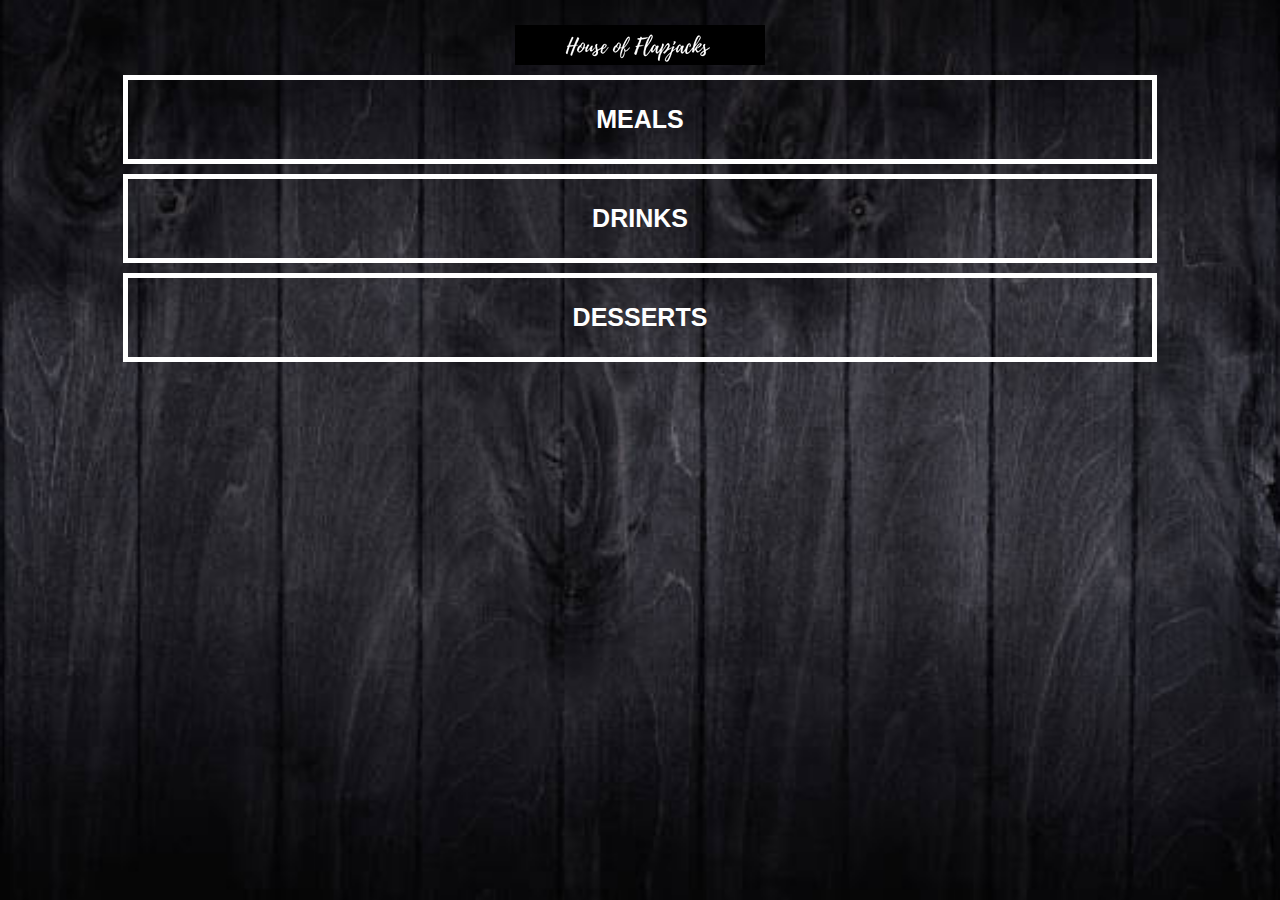
<file: index.html>
<!DOCTYPE html>

<head>
    <title>My Restaurant App</title>
    <link rel="stylesheet" href="style.css">
    
</head>
<body class="body-home">
    
    <img src="images/House of Flapjacks (2).png" id="home-logo-text"/>

    <div id="home">
        <div class="home-menu">
            <a href="meals.html" class="home-menu-item">
                <p>Meals</p>
            </a>

            <a href="drinks.html" class="home-menu-item">
                <p>Drinks</p>
            </a>

            <a href="desserts.html" class="home-menu-item">
                <p>Desserts</p>
            </a>

        </div>
    </div>
</body>
</html>
</file>
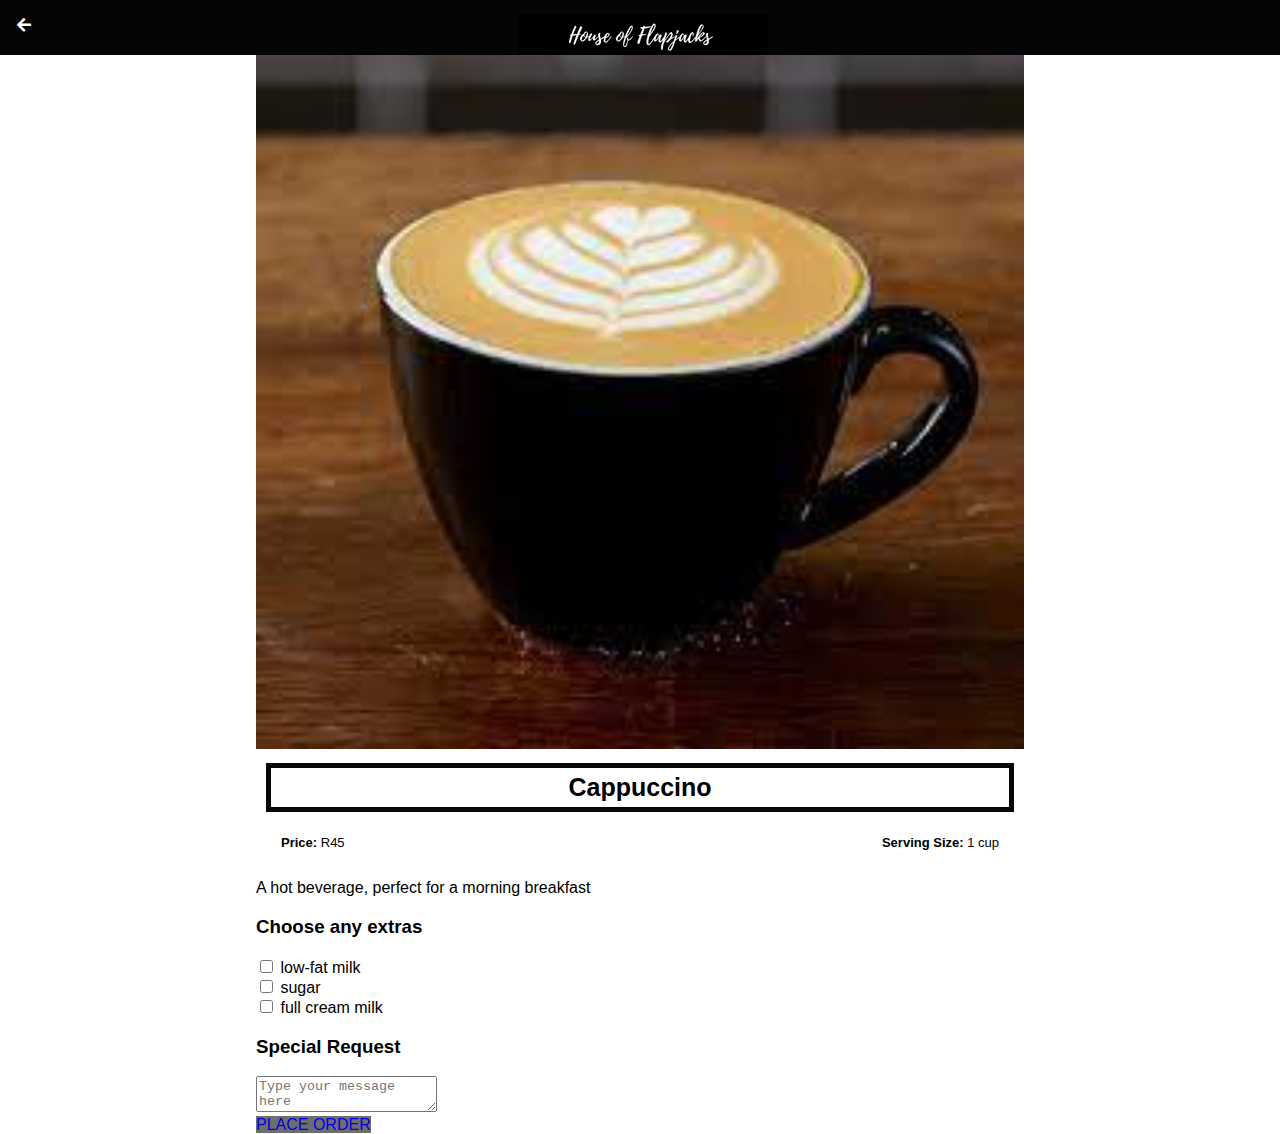
<file: cappuccino.html>
<!DOCTYPE html>
<html>
    <head>
    <title>My Restaurant App | Drinks</title>
    <link rel="stylesheet" href="style.css">
    <link rel="stylesheet" href="fontAwesome/css/all.css">
    
</head>
<body class="body-recipes">
    <div class="header">
        <a href="drinks.html">
            <i class="fas fa-arrow-left"></i>
        </a>

        <img src="images/House of Flapjacks (2).png">
    </div>


    <div id="recipe">

        <div class="recipe-details">
            <img src="images/cappiccino.jpg">

            <h1>Cappuccino</h1>

            <div class="recipe-details-info">
                <p><b>Price:</b> R45</p>
                <p style="float: right;"><b>Serving Size:</b> 1 cup</p>
            </div>

            <p>A hot beverage, perfect for a morning breakfast</p> 
        
        </div>

        <h3>Choose any extras</h3>

                <input id="check-01" type="checkbox">
                <lable for="check-01">low-fat milk</lable>
                <br>
                <input id="check-01" type="checkbox">
                <lable for="check-01">sugar</lable>
                <br>
                <input id="check-01" type="checkbox">
                <lable for="check-01">full cream milk</lable>
                <br>
             
    <h3>Special Request</h3>
    <div>
        <textarea placeholder="Type your message here"></textarea>
        <a class="button" href="order.html">
            <br>
            PLACE ORDER
        </a>
    </div>
</body>
</html>
</file>
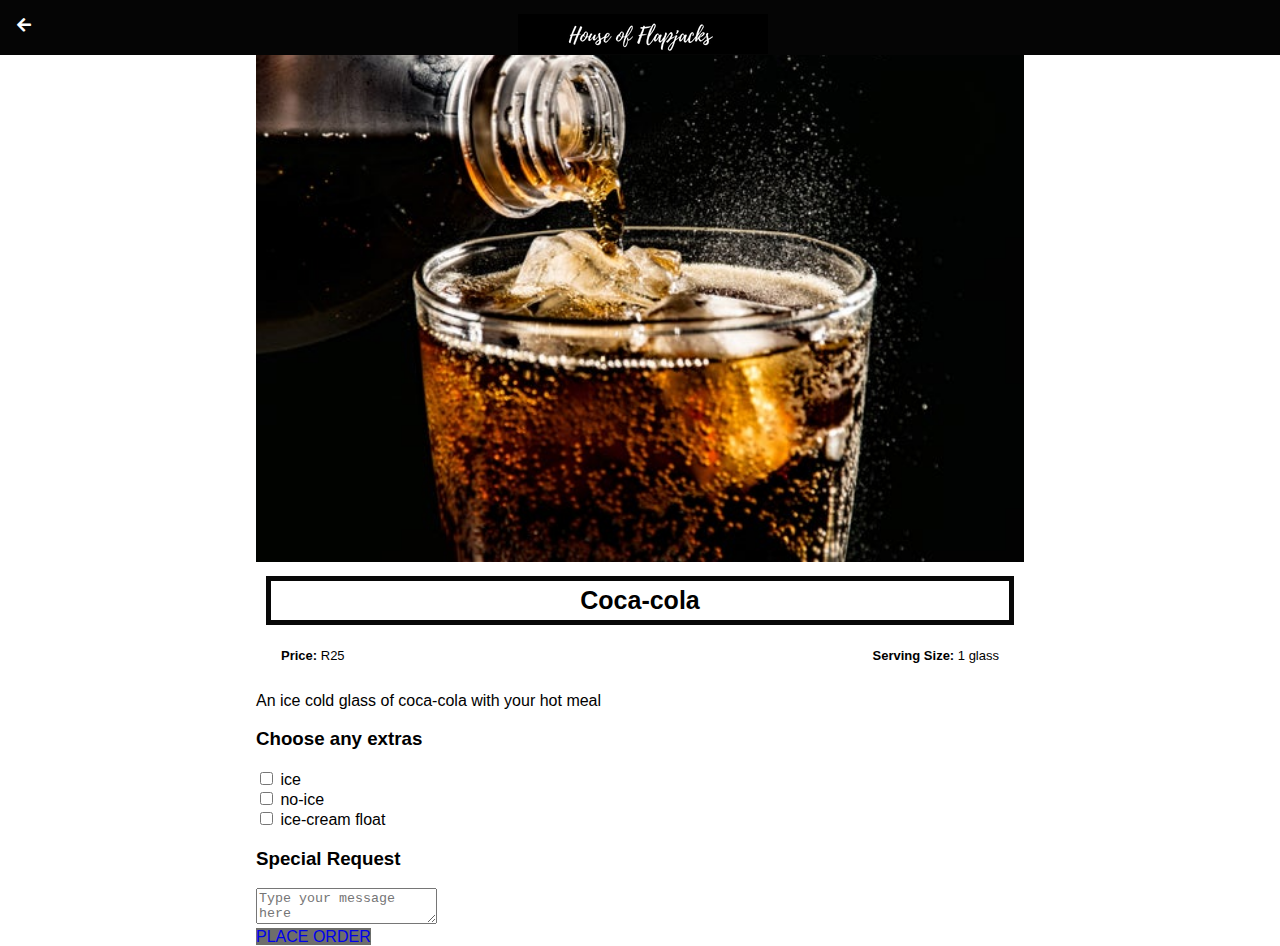
<file: coke.html>
<!DOCTYPE html>
<html>
    <head>
    <title>My Restaurant App | Drinks</title>
    <link rel="stylesheet" href="style.css">
    <link rel="stylesheet" href="fontAwesome/css/all.css">
    
</head>
<body class="body-recipes">
    <div class="header">
        <a href="drinks.html">
            <i class="fas fa-arrow-left"></i>
        </a>

        <img src="images/House of Flapjacks (2).png">
    </div>


    <div id="recipe">

        <div class="recipe-details">
            <img src="images/coke.jpg">

            <h1>Coca-cola</h1>

            <div class="recipe-details-info">
                <p><b>Price:</b> R25</p>
                <p style="float: right;"><b>Serving Size:</b> 1 glass</p>
            </div>

            <p>An ice cold glass of coca-cola with your hot meal</p> 
        
        </div>

        <h3>Choose any extras</h3>

                <input id="check-01" type="checkbox">
                <lable for="check-01">ice</lable>
                <br>
                <input id="check-01" type="checkbox">
                <lable for="check-01">no-ice</lable>
                <br>
                <input id="check-01" type="checkbox">
                <lable for="check-01">ice-cream float</lable>
                <br>
             
    <h3>Special Request</h3>

    <div>
        <textarea placeholder="Type your message here"></textarea>
        <a class="button" href="order.html">
            <br>
            PLACE ORDER
        </a>
    </div>
</body>
</html>
</file>
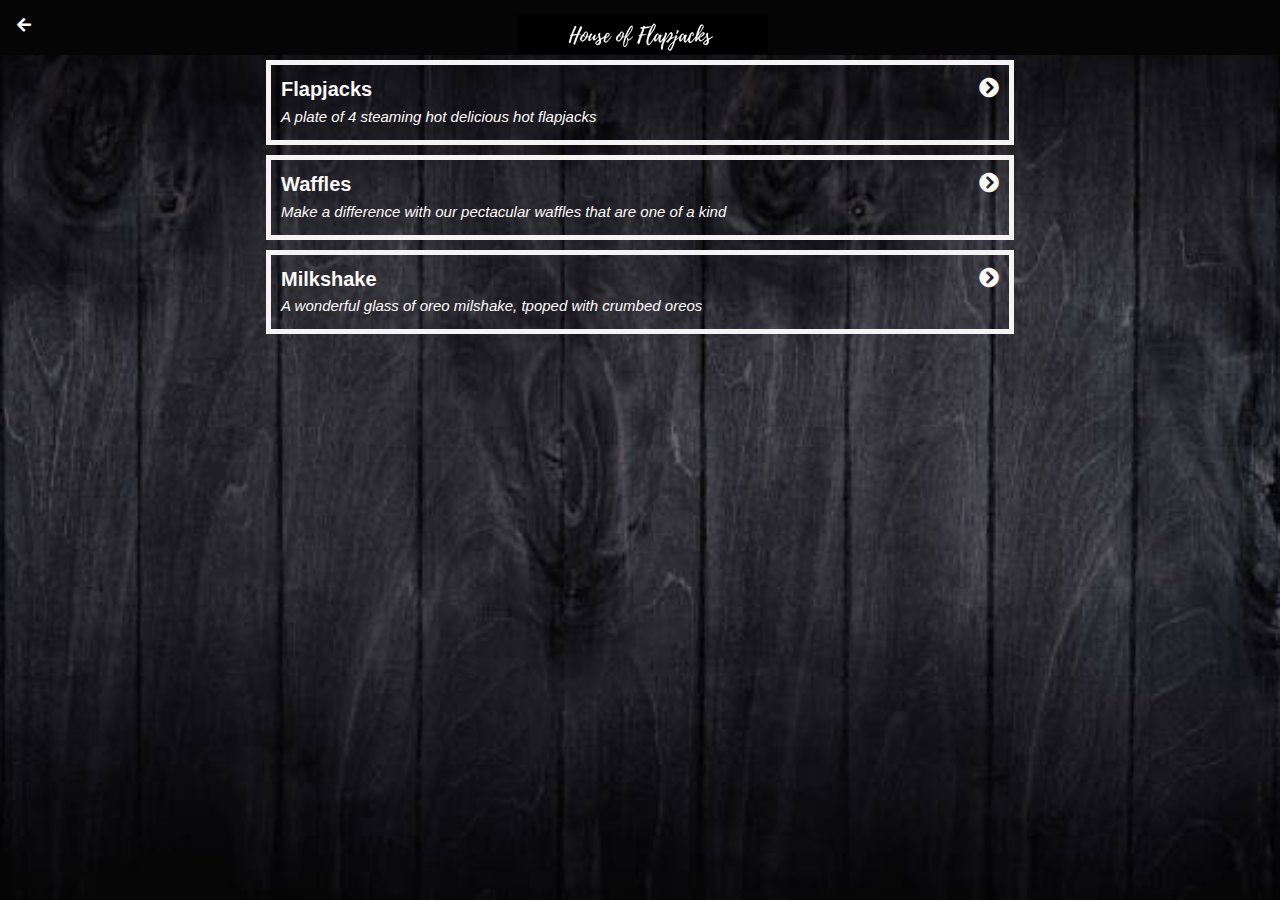
<file: desserts.html>
<!DOCTYPE html>
<html>
    <head>
    <title>My Restaurant App | Desserts</title>
    <link rel="stylesheet" href="style.css">
    <link rel="stylesheet" href="fontAwesome/css/all.css">
    
</head>
<body class="body-meals">
    <div class="header">
        <a href="index.html">
            <i class="fas fa-arrow-left"></i>
        </a>

        <img src="images/House of Flapjacks (2).png">
    </div>


    <div id="meals">
        <div class="meals-list">
            <a href="flapjacks.html">
                <div class="meals-list-item">
                    <h1>Flapjacks<i class="fas fa-chevron-circle-right"></i></h1>
                    <p>A plate of 4 steaming hot delicious hot flapjacks</p>

                </div>
            </a>

            <a href="waffles.html">
                <div class="meals-list-item">
                    <h1>Waffles<i class="fas fa-chevron-circle-right"></i></h1>
                    <p>Make a difference with our pectacular waffles that are one of a kind</p>

                </div>
            </a>

            <a href="milshake.html">
                <div class="meals-list-item">
                    <h1>Milkshake<i class="fas fa-chevron-circle-right"></i></h1>
                    <p>A wonderful glass of oreo milshake, tpoped with crumbed oreos</p>

                </div>
            </a>

        </div>
        
    </div>
</body>
</html>
</file>
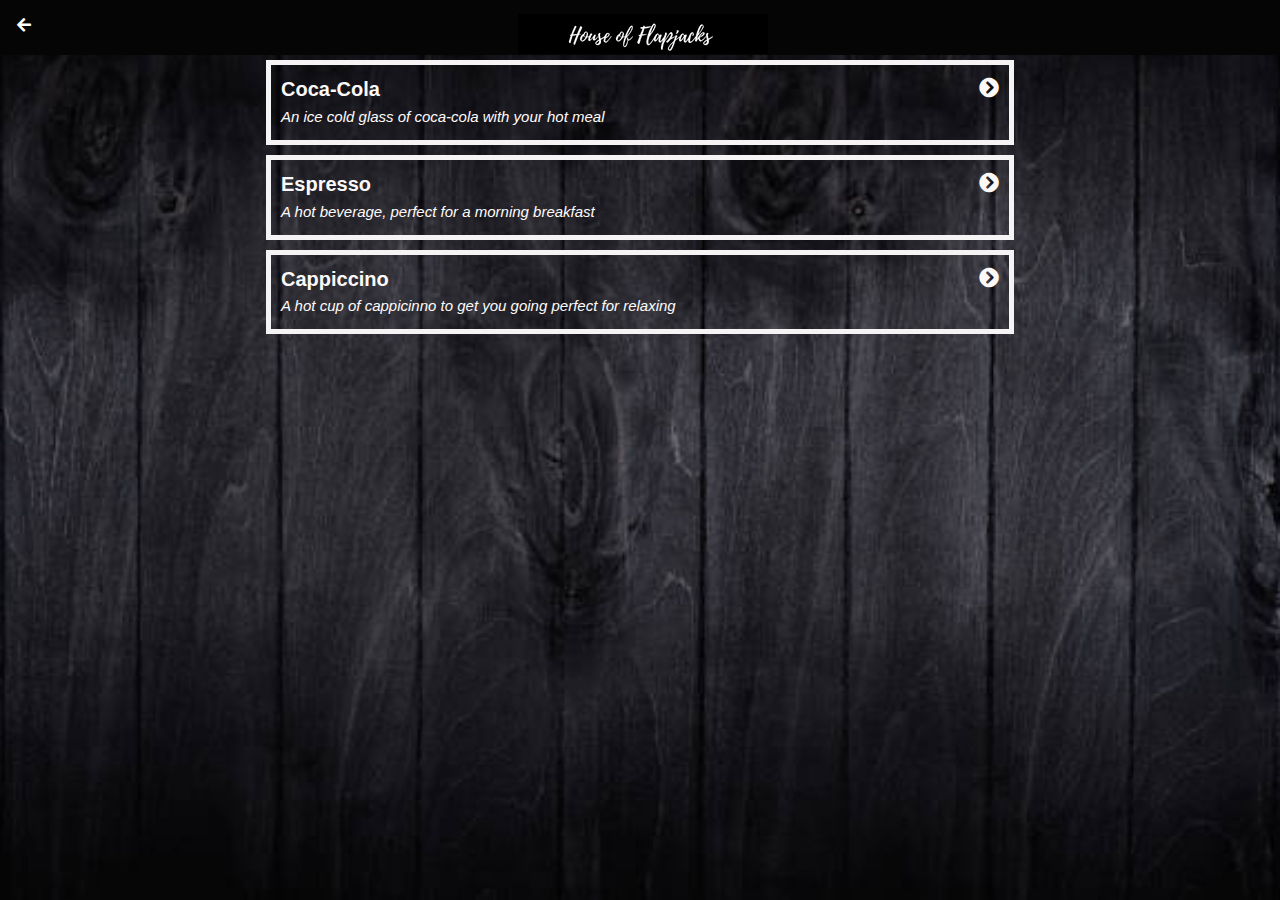
<file: drinks.html>
<!DOCTYPE html>
<html>
    <head>
    <title>My Restaurant App | Drinks</title>
    <link rel="stylesheet" href="style.css">
    <link rel="stylesheet" href="fontAwesome/css/all.css">
    
</head>
<body class="body-meals">
    <div class="header">
        <a href="index.html">
            <i class="fas fa-arrow-left"></i>
        </a>

        <img src="images/House of Flapjacks (2).png">
    </div>


    <div id="meals">
        <div class="meals-list">
            <a href="coke.html">
                <div class="meals-list-item">
                    <h1>Coca-Cola<i class="fas fa-chevron-circle-right"></i></h1>
                    <p>An ice cold glass of coca-cola with your hot meal</p>

                </div>
            </a>

            <a href="espresso.html">
                <div class="meals-list-item">
                    <h1>Espresso<i class="fas fa-chevron-circle-right"></i></h1>
                    <p>A hot beverage, perfect for a morning breakfast</p>

                </div>
            </a>

            <a href="cappuccino.html">
                <div class="meals-list-item">
                    <h1>Cappiccino<i class="fas fa-chevron-circle-right"></i></h1>
                    <p>A hot cup of cappicinno to get you going perfect for relaxing</p>

                </div>
            </a>

        </div>
        
    </div>
</body>
</html>
</file>
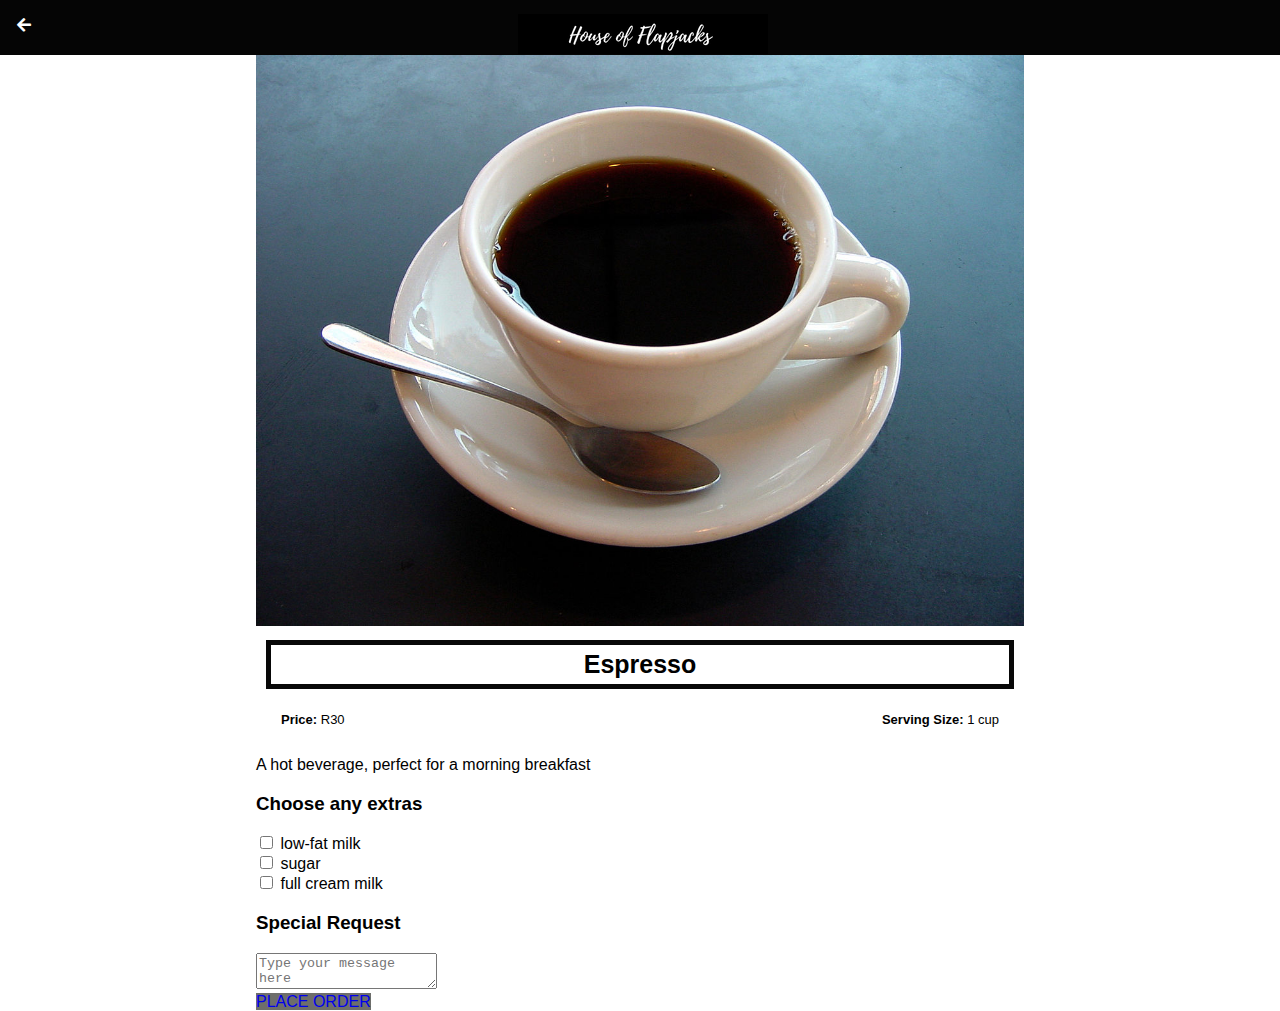
<file: espresso.html>
<!DOCTYPE html>
<html>
    <head>
    <title>My Restaurant App | Drinks</title>
    <link rel="stylesheet" href="style.css">
    <link rel="stylesheet" href="fontAwesome/css/all.css">
    
</head>
<body class="body-recipes">
    <div class="header">
        <a href="drinks.html">
            <i class="fas fa-arrow-left"></i>
        </a>

        <img src="images/House of Flapjacks (2).png">
    </div>


    <div id="recipe">

        <div class="recipe-details">
            <img src="images/A_small_cup_of_coffee.jpg">

            <h1>Espresso</h1>

            <div class="recipe-details-info">
                <p><b>Price:</b> R30</p>
                <p style="float: right;"><b>Serving Size:</b> 1 cup</p>
            </div>

            <p>A hot beverage, perfect for a morning breakfast</p> 
        
        </div>

        <h3>Choose any extras</h3>

                <input id="check-01" type="checkbox">
                <lable for="check-01">low-fat milk</lable>
                <br>
                <input id="check-01" type="checkbox">
                <lable for="check-01">sugar</lable>
                <br>
                <input id="check-01" type="checkbox">
                <lable for="check-01">full cream milk</lable>
                <br>
             
    <h3>Special Request</h3>
    <div>
        <textarea placeholder="Type your message here"></textarea>
        <a class="button" href="order.html">
            <br>
            PLACE ORDER
        </a>
    </div>
</body>
</html>
</file>
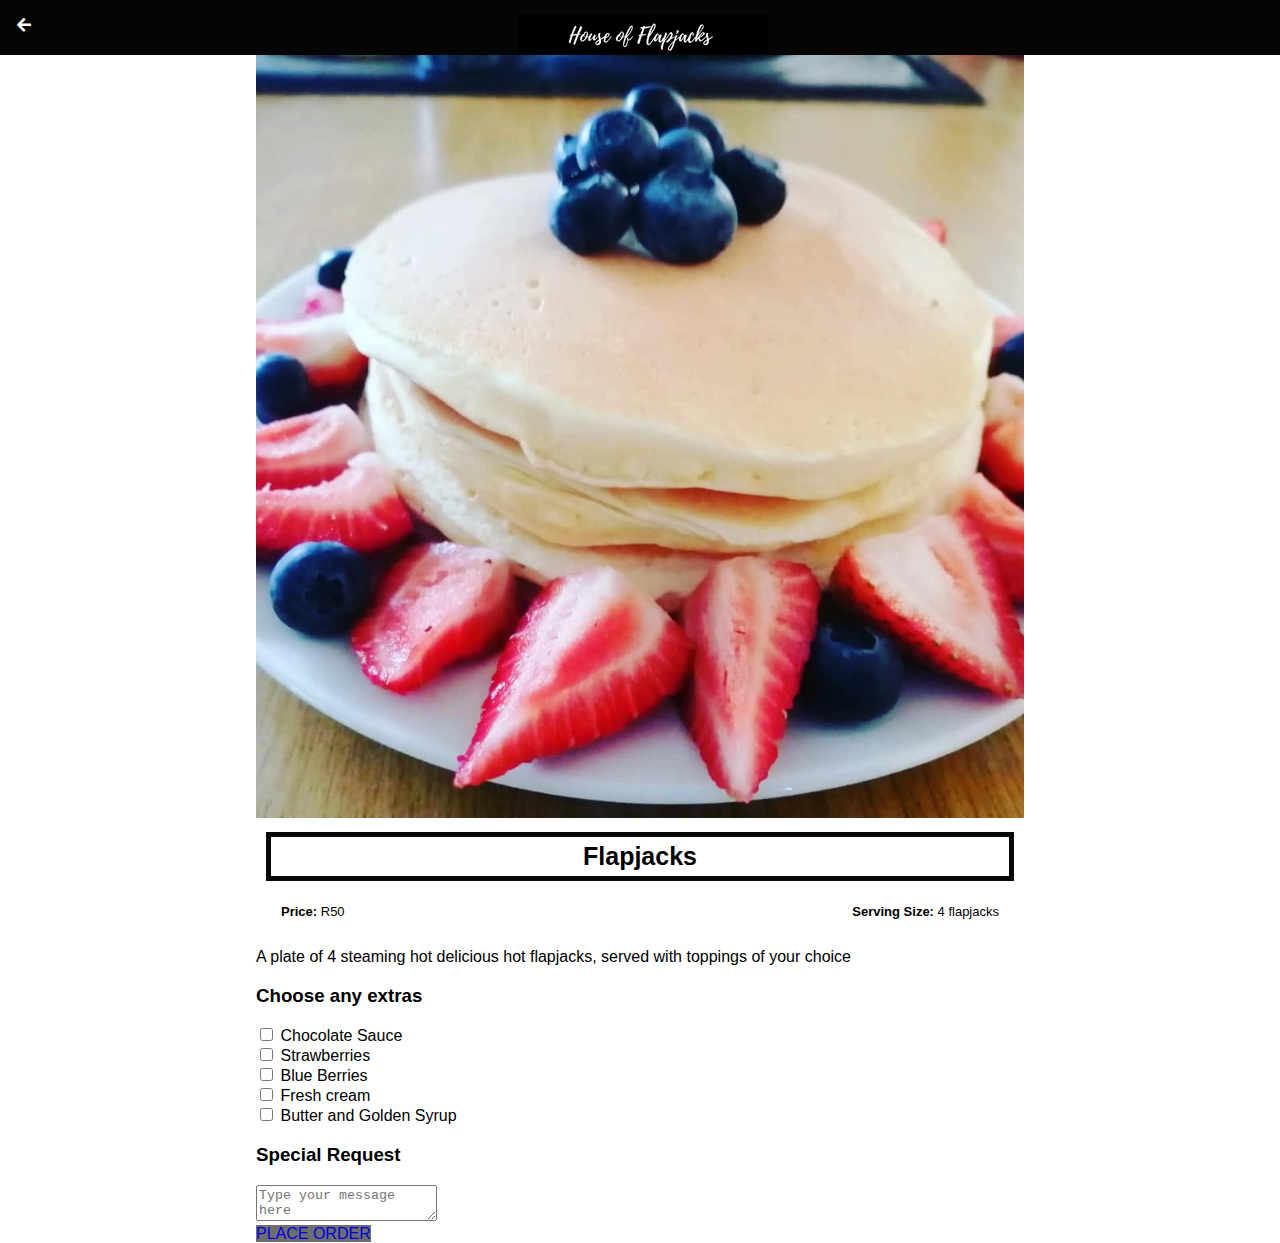
<file: flapjacks.html>
<!DOCTYPE html>
<html>
    <head>
    <title>My Restaurant App | Desserts</title>
    <link rel="stylesheet" href="style.css">
    <link rel="stylesheet" href="fontAwesome/css/all.css">
    
</head>
<body class="body-recipes">
    <div class="header">
        <a href="desserts.html">
            <i class="fas fa-arrow-left"></i>
        </a>

        <img src="images/House of Flapjacks (2).png">
    </div>


    <div id="recipe">

        <div class="recipe-details">
            <img src="images/IMG_20191015_103853_453.jpg">

            <h1>Flapjacks</h1>

            <div class="recipe-details-info">
                <p><b>Price:</b> R50</p>
                <p style="float: right;"><b>Serving Size:</b> 4 flapjacks</p>
            </div>

            <p>A plate of 4 steaming hot delicious hot flapjacks, served with toppings of your choice</p> 
        
        </div>

        <h3>Choose any extras</h3>

                <input id="check-01" type="checkbox">
                <lable for="check-01">Chocolate Sauce</lable>
                <br>
                <input id="check-01" type="checkbox">
                <lable for="check-01">Strawberries</lable>
                <br>
                <input id="check-01" type="checkbox">
                <lable for="check-01">Blue Berries</lable>
                <br>
                <input id="check-01" type="checkbox">
                <lable for="check-01">Fresh cream</lable>
                <br>
                <input id="check-01" type="checkbox">
                <lable for="check-01">Butter and Golden Syrup</lable>
                <br>
             
    <h3>Special Request</h3>
    <div>
        <textarea placeholder="Type your message here"></textarea>
        <a class="button" href="order.html">
            <br>
            PLACE ORDER
        </a>
    </div>
</body>
</html>
</file>
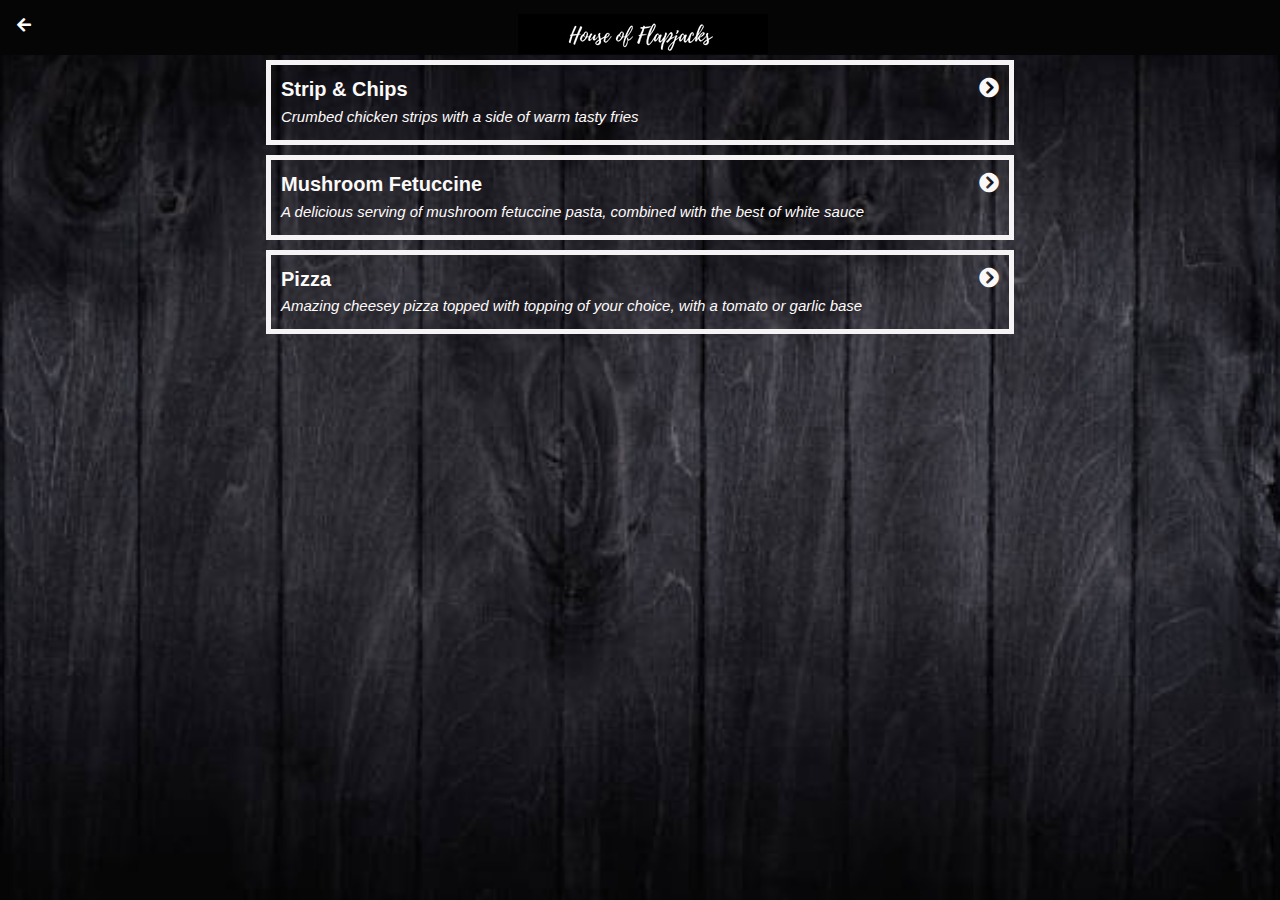
<file: meals.html>
<!DOCTYPE html>
<html>
    <head>
    <title>My Restaurant App | Meals</title>
    <link rel="stylesheet" href="style.css">
    <link rel="stylesheet" href="fontAwesome/css/all.css">
    
</head>
<body class="body-meals">
    <div class="header">
        <a href="index.html">
            <i class="fas fa-arrow-left"></i>
        </a>

        <img src="images/House of Flapjacks (2).png">
    </div>


    <div id="meals">
        <div class="meals-list">
            <a href="stripsand chips.html">
                <div class="meals-list-item">
                    <h1>Strip & Chips<i class="fas fa-chevron-circle-right"></i></h1>
                    <p>Crumbed chicken strips with a side of warm tasty fries</p>

                </div>
            </a>

            <a href="mushroomfetuccine.html">
                <div class="meals-list-item">
                    <h1>Mushroom Fetuccine<i class="fas fa-chevron-circle-right"></i></h1>
                    <p>A delicious serving of mushroom fetuccine pasta, combined with the best of white sauce</p>

                </div>
            </a>

            <a href="pizza.html">
                <div class="meals-list-item">
                    <h1>Pizza<i class="fas fa-chevron-circle-right"></i></h1>
                    <p>Amazing cheesey pizza topped with topping of your choice, with a tomato or garlic base</p>

                </div>
            </a>

        </div>
        
    </div>
</body>
</html>
</file>
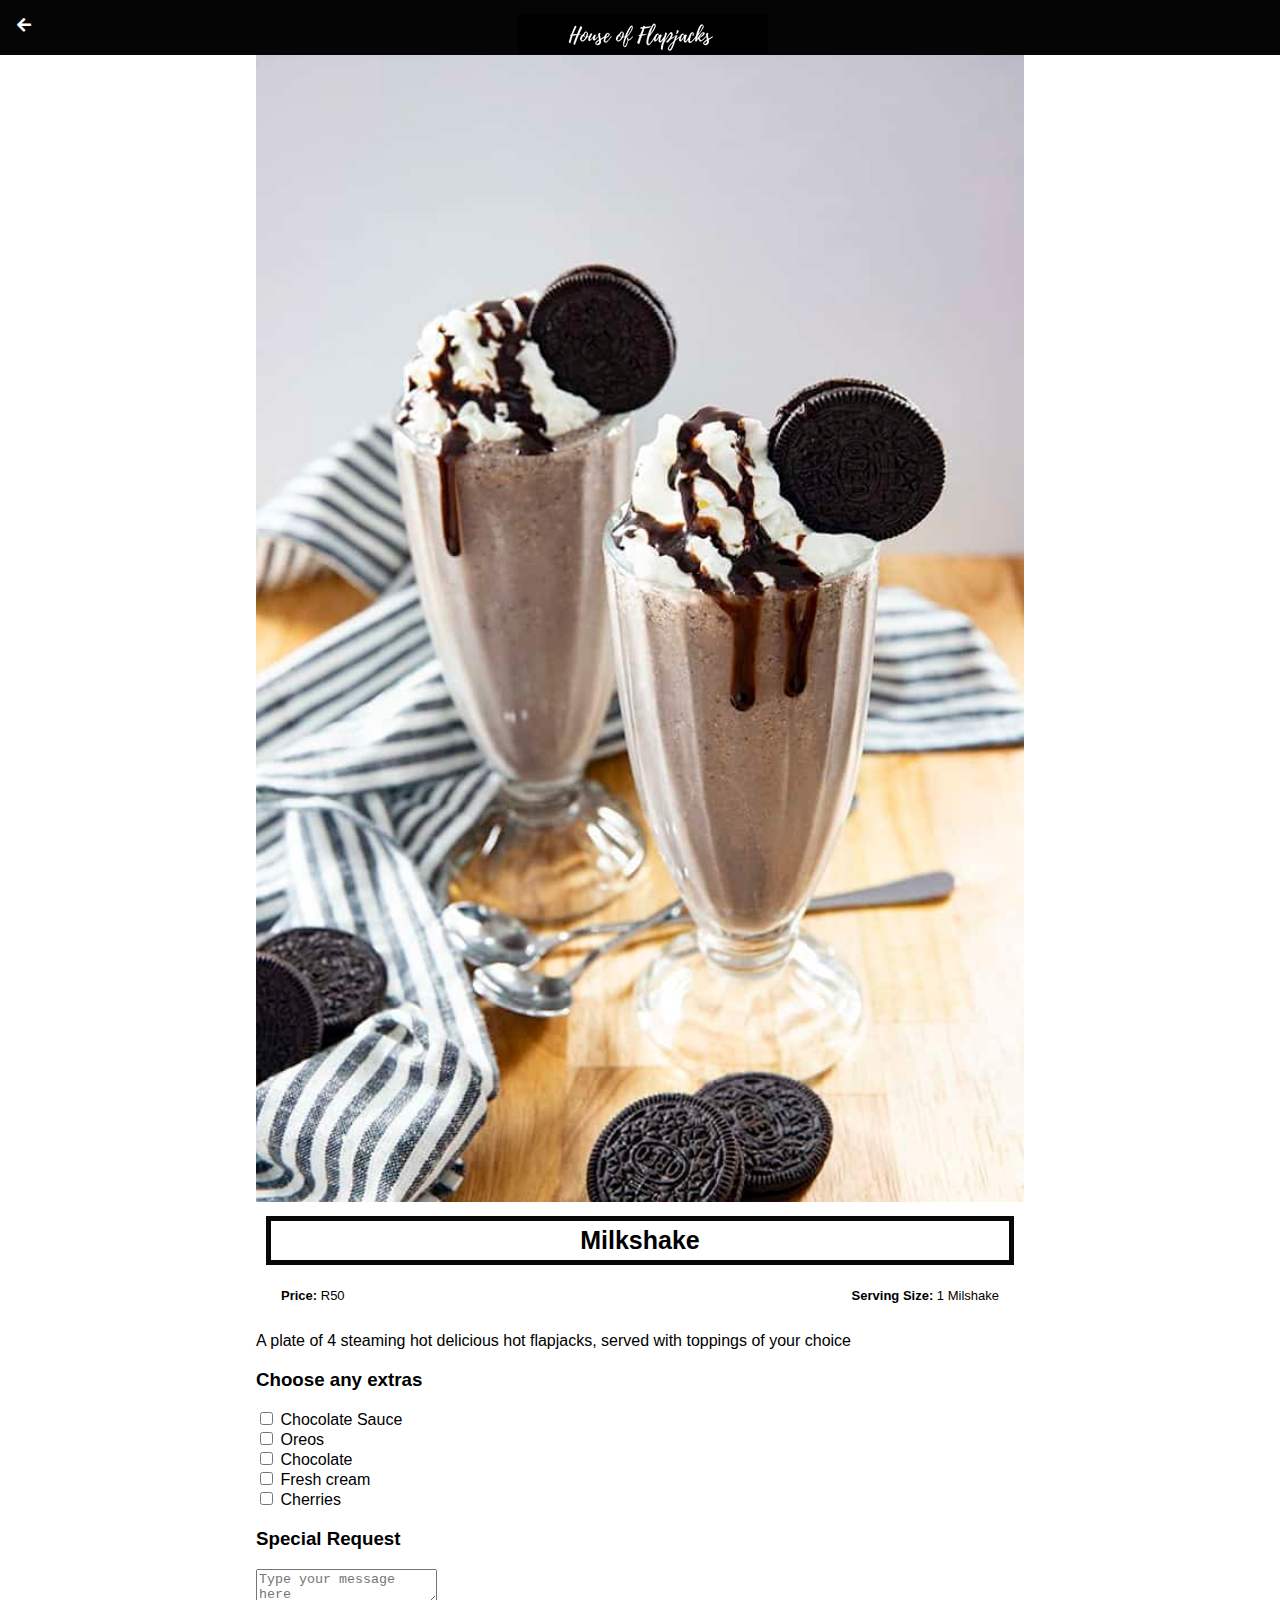
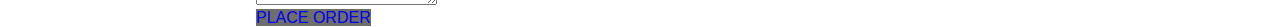
<file: milshake.html>
<!DOCTYPE html>
<html>
    <head>
    <title>My Restaurant App | Desserts</title>
    <link rel="stylesheet" href="style.css">
    <link rel="stylesheet" href="fontAwesome/css/all.css">
    
</head>
<body class="body-recipes">
    <div class="header">
        <a href="desserts.html">
            <i class="fas fa-arrow-left"></i>
        </a>

        <img src="images/House of Flapjacks (2).png">
    </div>


    <div id="recipe">

        <div class="recipe-details">
            <img src="images/oreo-milkshakes1.jpg">

            <h1>Milkshake</h1>

            <div class="recipe-details-info">
                <p><b>Price:</b> R50</p>
                <p style="float: right;"><b>Serving Size:</b> 1 Milshake</p>
            </div>

            <p>A plate of 4 steaming hot delicious hot flapjacks, served with toppings of your choice</p> 
        
        </div>

        <h3>Choose any extras</h3>

                <input id="check-01" type="checkbox">
                <lable for="check-01">Chocolate Sauce</lable>
                <br>
                <input id="check-01" type="checkbox">
                <lable for="check-01">Oreos</lable>
                <br>
                <input id="check-01" type="checkbox">
                <lable for="check-01">Chocolate</lable>
                <br>
                <input id="check-01" type="checkbox">
                <lable for="check-01">Fresh cream</lable>
                <br>
                <input id="check-01" type="checkbox">
                <lable for="check-01">Cherries</lable>
                <br>
             
    <h3>Special Request</h3>

    <div>
        <textarea placeholder="Type your message here"></textarea>
        <a class="button" href="order.html">
            <br>
            PLACE ORDER
        </a>
    </div>
</body>
</html>
</file>
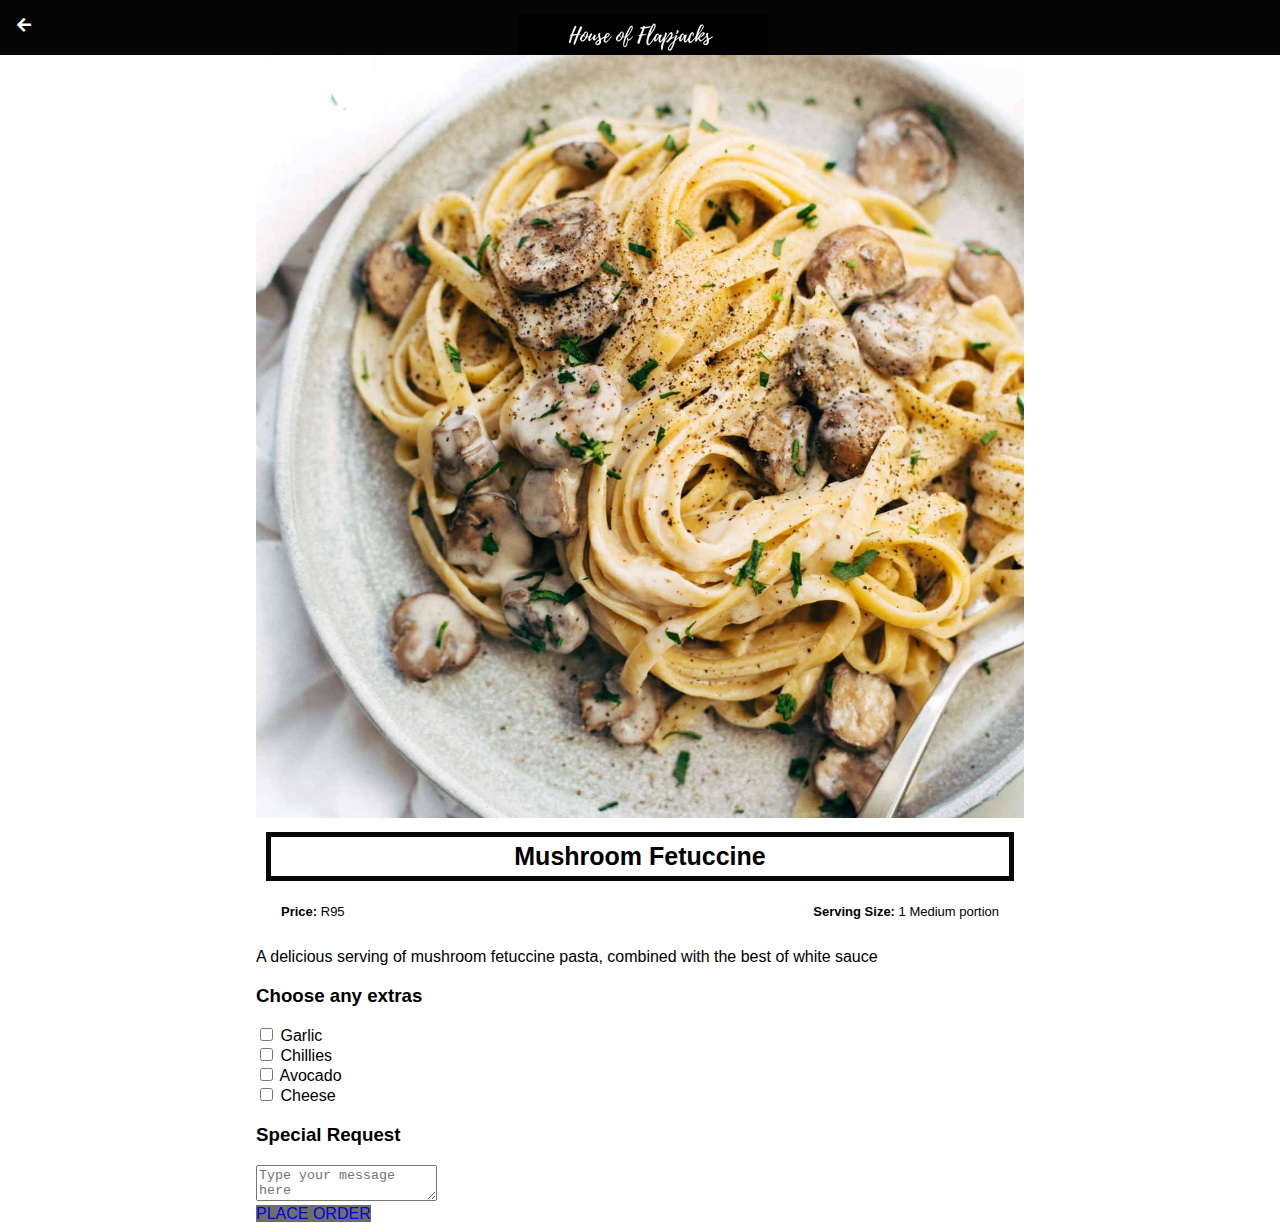
<file: mushroomfetuccine.html>
<!DOCTYPE html>
<html>
    <head>
    <title>My Restaurant App | Meals</title>
    <link rel="stylesheet" href="style.css">
    <link rel="stylesheet" href="fontAwesome/css/all.css">
    
</head>
<body class="body-recipes">
    <div class="header">
        <a href="meals.html">
            <i class="fas fa-arrow-left"></i>
        </a>

        <img src="images/House of Flapjacks (2).png">
    </div>


    <div id="recipe">

        <div class="recipe-details">
            <img src="images/Mushroom-Fettuccine-Recipe.jpg">

            <h1>Mushroom Fetuccine</h1>

            <div class="recipe-details-info">
                <p><b>Price:</b> R95</p>
                <p style="float: right;"><b>Serving Size:</b> 1 Medium portion</p>
            </div>

            <p>A delicious serving of mushroom fetuccine pasta, combined with the best of white sauce</p> 
        
        </div>

        <h3>Choose any extras</h3>

                <input id="check-01" type="checkbox">
                <lable for="check-01">Garlic</lable>
                <br>
                <input id="check-01" type="checkbox">
                <lable for="check-01">Chillies</lable>
                <br>
                <input id="check-01" type="checkbox">
                <lable for="check-01">Avocado</lable>
                <br>
                <input id="check-01" type="checkbox">
                <lable for="check-01">Cheese</lable>
                <br> 

    <h3>Special Request</h3>

    <div>
        <textarea placeholder="Type your message here"></textarea>
        <a class="button" href="order.html">
            <br>
            PLACE ORDER
        </a>
    </div>
</body>
</html>
</file>
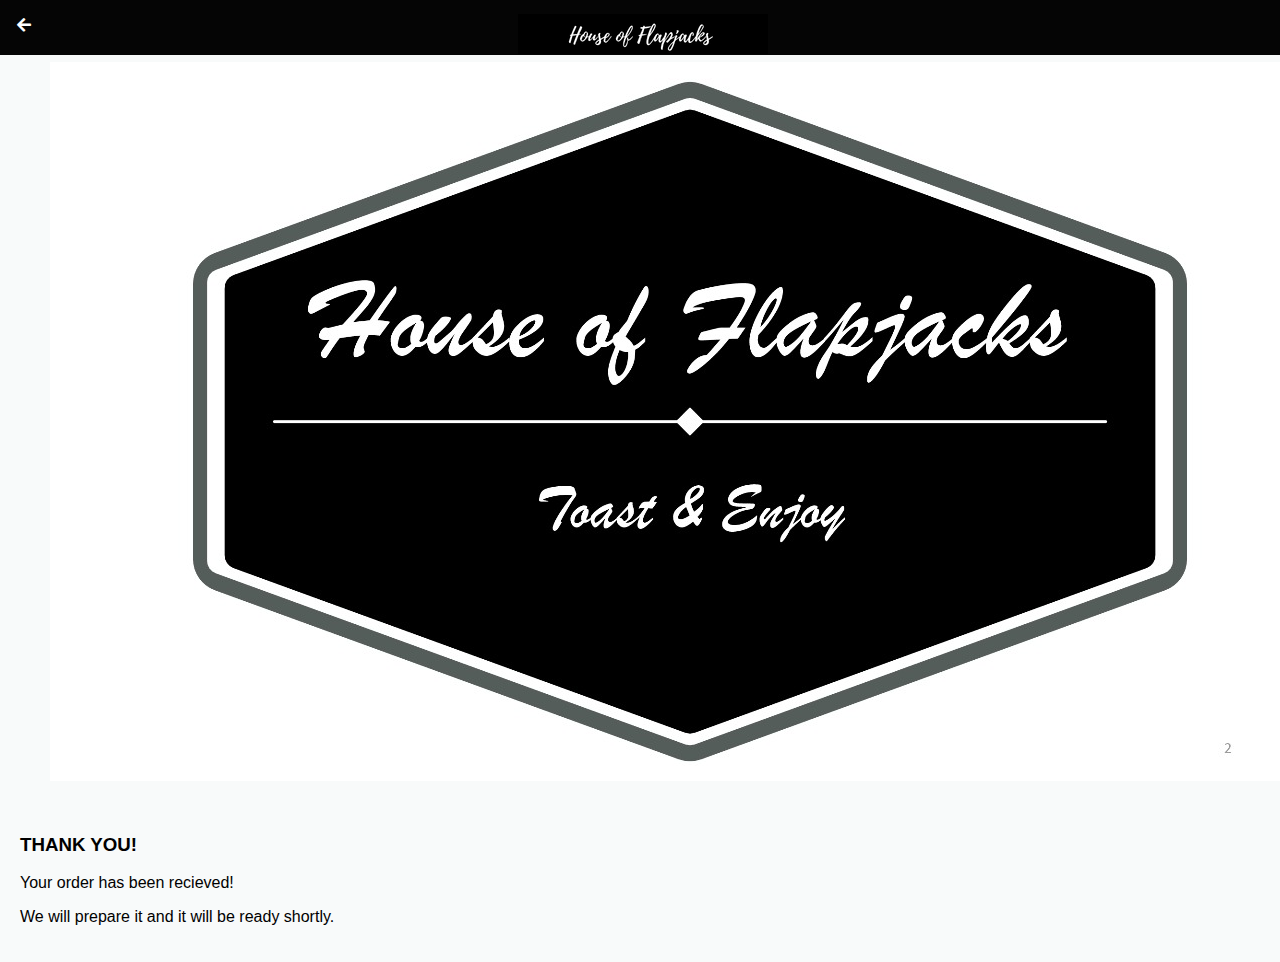
<file: order.html>
<!DOCTYPE html>
<html>
    <head>
    <title>My Restaurant App | ORDER</title>
    <link rel="stylesheet" href="style.css">
    <link rel="stylesheet" href="fontAwesome/css/all.css">
    
</head>
<body class="body-recipes">
    <div class="header">
        <a href="index.html">
            <i class="fas fa-arrow-left"></i>
        </a>
        <img src="images/House of Flapjacks (2).png">
    </div>
                   <div id="info-box">

                       <img src="images/IMG-20190321-WA0015.jpg"/>
                       <h3>THANK YOU!</h3>
                       <p>Your order has been recieved!</p>
                       <p>We will prepare it and it will be ready shortly.</p>
                     
                   </div>
        </div>

    </body>
</html>
</file>
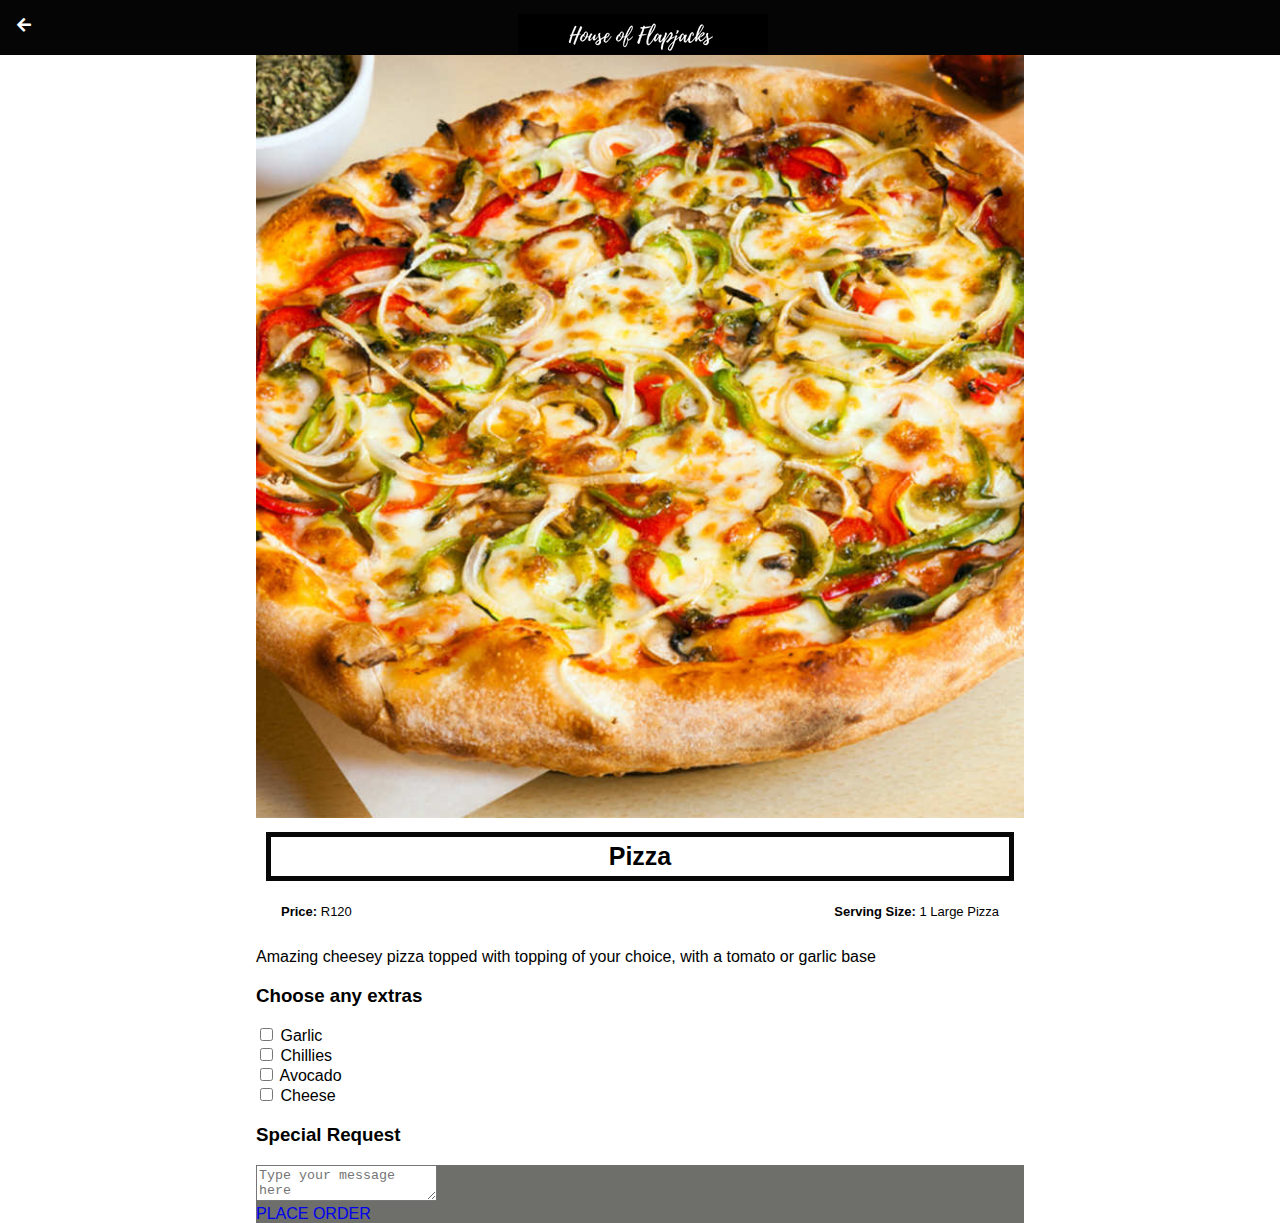
<file: pizza.html>
<!DOCTYPE html>
<html>
    <head>
    <title>My Restaurant App | Meals</title>
    <link rel="stylesheet" href="style.css">
    <link rel="stylesheet" href="fontAwesome/css/all.css">
    
</head>
<body class="body-recipes">
    <div class="header">
        <a href="meals.html">
            <i class="fas fa-arrow-left"></i>
        </a>

        <img src="images/House of Flapjacks (2).png">
    </div>


    <div id="recipe">

        <div class="recipe-details">
            <img src="images/pizza.jpg">

            <h1>Pizza</h1>

            <div class="recipe-details-info">
                <p><b>Price:</b> R120</p>
                <p style="float: right;"><b>Serving Size:</b> 1 Large Pizza</p>
            </div>

            <p>Amazing cheesey pizza topped with topping of your choice, with a tomato or garlic base</p> 
        
        </div>

        <h3>Choose any extras</h3>

                <input id="check-01" type="checkbox">
                <lable for="check-01">Garlic</lable>
                <br>
                <input id="check-01" type="checkbox">
                <lable for="check-01">Chillies</lable>
                <br>
                <input id="check-01" type="checkbox">
                <lable for="check-01">Avocado</lable>
                <br>
                <input id="check-01" type="checkbox">
                <lable for="check-01">Cheese</lable>
                <br> 

    <h3>Special Request</h3>

    <div class="button">
    <div>
        <textarea placeholder="Type your message here"></textarea>
        <a class="button" href="order.html">
            <br>
            PLACE ORDER
        </a>
    </div>
</div>
</body>
</html>
</file>
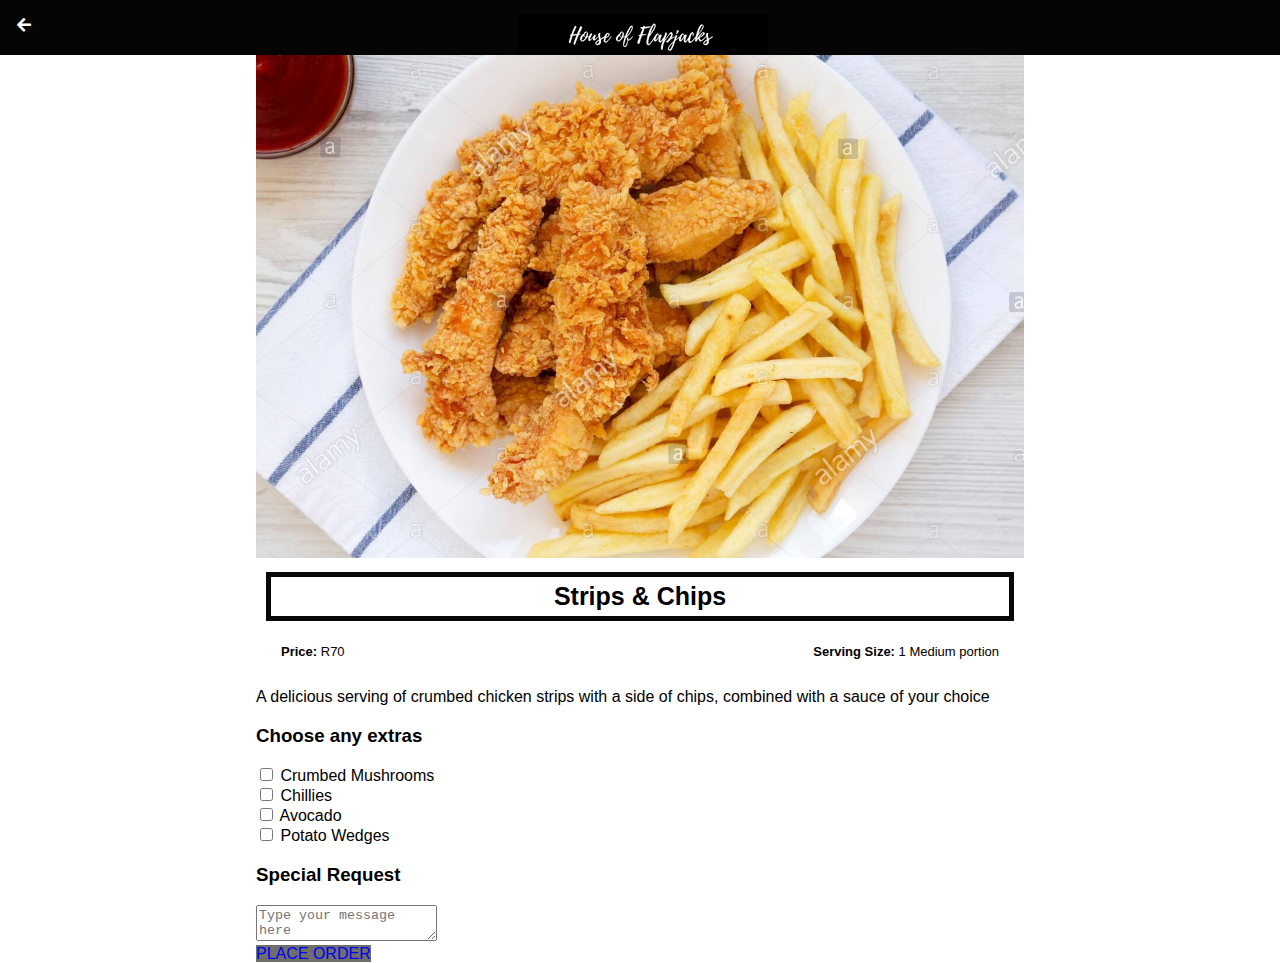
<file: stripsand chips.html>
<!DOCTYPE html>
<html>
    <head>
    <title>My Recipe Book | Meals | Grilled Cheese</title>
    <link rel="stylesheet" href="style.css">
    <link rel="stylesheet" href="fontAwesome/css/all.css">
    
</head>
<body class="body-recipes">
    <div class="header">
        <a href="meals.html">
            <i class="fas fa-arrow-left"></i>
        </a>

        <img src="images/House of Flapjacks (2).png">
    </div>


    <div id="recipe">

        <div class="recipe-details">
            <img src="images/strips and chips.jpg">

            <h1>Strips & Chips</h1>
            
            <div class="recipe-details-info">
                <p><b>Price:</b> R70</p>
                <p style="float: right;"><b>Serving Size:</b> 1 Medium portion</p>
            </div>

            <p>A delicious serving of crumbed chicken strips with a side of chips, combined with a sauce of your choice</p> 
        
        </div>

        <h3>Choose any extras</h3>

                <input id="check-01" type="checkbox">
                <lable for="check-01">Crumbed Mushrooms</lable>
                <br>
                <input id="check-01" type="checkbox">
                <lable for="check-01">Chillies</lable>
                <br>
                <input id="check-01" type="checkbox">
                <lable for="check-01">Avocado</lable>
                <br>
                <input id="check-01" type="checkbox">
                <lable for="check-01">Potato Wedges</lable>
                <br> 

    <h3>Special Request</h3>
    <div>
        <textarea placeholder="Type your message here"></textarea>
        <a class="button" href="order.html">
            <br>
            PLACE ORDER
        </a>
    </div>
</body>
</html>
</file>
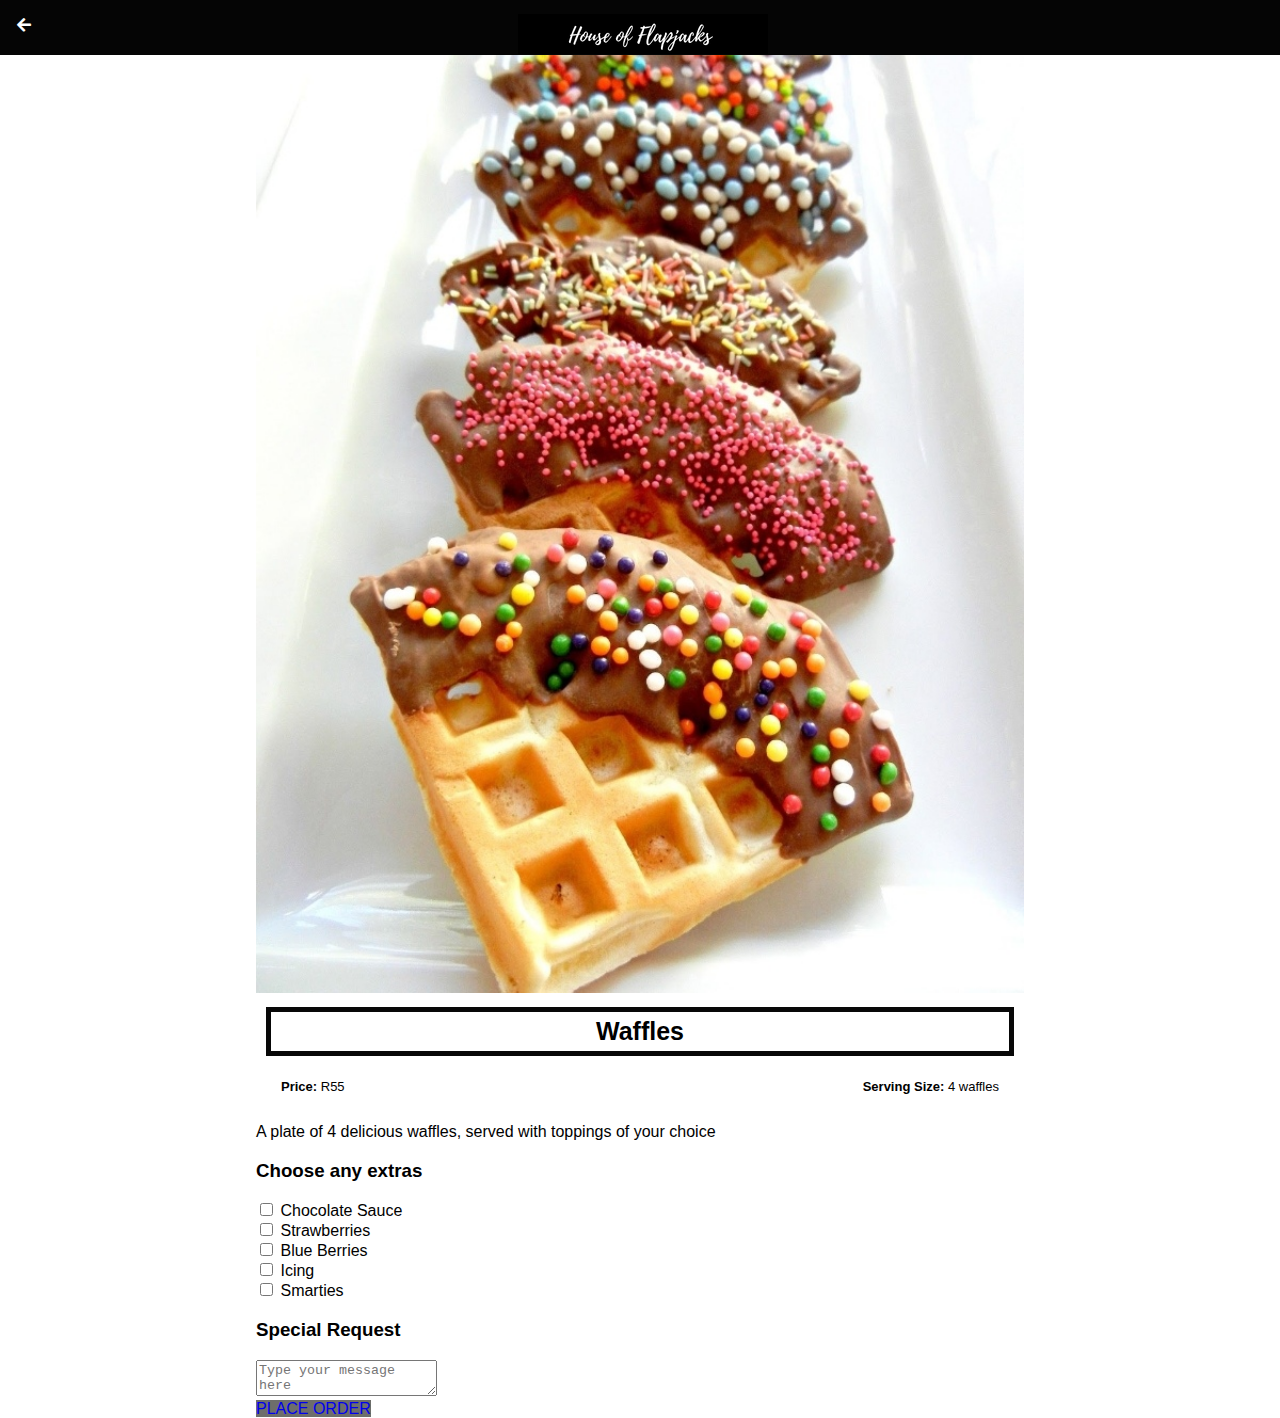
<file: waffles.html>
<!DOCTYPE html>
<html>
    <head>
    <title>My Restaurant App | Desserts</title>
    <link rel="stylesheet" href="style.css">
    <link rel="stylesheet" href="fontAwesome/css/all.css">
    
</head>
<body class="body-recipes">
    <div class="header">
        <a href="desserts.html">
            <i class="fas fa-arrow-left"></i>
        </a>

        <img src="images/House of Flapjacks (2).png">
    </div>


    <div id="recipe">

        <div class="recipe-details">
            <img src="images/Screenshot_20191011_183902.jpg">

            <h1>Waffles</h1>

            <div class="recipe-details-info">
                <p><b>Price:</b> R55</p>
                <p style="float: right;"><b>Serving Size:</b> 4 waffles</p>
            </div>

            <p>A plate of 4 delicious waffles, served with toppings of your choice</p> 
        
        </div>

        <h3>Choose any extras</h3>

                <input id="check-01" type="checkbox">
                <lable for="check-01">Chocolate Sauce</lable>
                <br>
                <input id="check-01" type="checkbox">
                <lable for="check-01">Strawberries</lable>
                <br>
                <input id="check-01" type="checkbox">
                <lable for="check-01">Blue Berries</lable>
                <br>
                <input id="check-01" type="checkbox">
                <lable for="check-01">Icing</lable>
                <br>
                <input id="check-01" type="checkbox">
                <lable for="check-01">Smarties</lable>
                <br>
             
    <h3>Special Request</h3>
    <div>
        <textarea placeholder="Type your message here"></textarea>
        <a class="button" href="order.html">
            <br>
            PLACE ORDER
        </a>
    </div>
</body>
</html>
</file>
<file: style.css>
html{
    height: 100%;
}

body {
    font-family: sans-serif;
    margin: 0;
    padding:0;

    height:100%;
}

.body-home {
    background-image: url('images/dark\ cutting\ board.jpg');
    background-position: center;
    background-attachment: fixed;
    background-repeat: no-repeat;
    background-size: cover;
}

.body-meals {
    background-image: url('images/dark\ cutting\ board.jpg');
    background-position: center;
    background-attachment: fixed;
    background-repeat: no-repeat;
    background-size: cover;
}

/*============HEADER ============*/

.header {
    background-color: #050505;
    width: 100%;
    height:55px;
    top: 0;

    position: fixed;
    overflow: hidden;

    text-align: center;
}

.header i {
    float: left;
    padding: 17px 0px 0px 17px;
    color: white;
}

.header img {
    width:250px;
    padding-top: 14px;
    padding-right: 25px;

}

/*============ MAIN-PAGE ============*/

#home-logo-img {
    width:50px;
    display: block;
    margin:auto;
}

#home-logo-text{
    width:auto;
    display: block;
    margin:auto;
    padding: 25px 10px 10px 10px;
}

/*============ MAIN-PAGE-MENU ============*/

.home-menu-item {
    text-decoration: none;
    text-transform: uppercase;

    color: white;
    font-size: 25px;
    font-weight: bold;
    text-align: center;
    border: 5px solid white;

display: block;
margin: auto;
width: 80%;
margin-bottom:10px;
}


/*============ MEALS-PAGE ============*/

#meals {
    padding-top: 50px;

}


/*============ MEALS-PAGE-MENU ============*/

.meals-list a {
    text-decoration: none;
}

.meals-list-item{
    border:5px solid #f5f3f3;
    margin: 10px;
}

.meals-list-item h1{
    font-weight: bold;
    font-size: 20px;
    color: #fcf9f9;
    padding-left: 10px;

}

.meals-list-item i {
    float: right;
    color: #fcf8f8;
    padding-right: 10px;
}

.meals-list-item p {
    font-size: 15px;
    font-style: italic;
    color: #fffbfb;
    margin-top: -7px;
    padding-left: 10px;
}

/*============ RECIPE-PAGE ============*/

#recipe {
    padding-top: 50px;
}

/*============ RECIPE-DETAILS============*/

.recipe-details img {
    width :100%;
}

.recipe-details h1 {
    font-size: 25px;
    text-align: center ;
    border: 5px solid #080808;
    margin: 10px;
    padding: 5px;
}

.recipe-details h2 {
    font-size: 20px;
    text-align: left;
    margin: 0;
    margin-left: 10px;
}

.recipe-details-info {
    margin-left: 25px;
    margin-right: 25px;
}

.recipe-details-info p {
    font-size: 13px;
    display: inline-block;
}

.recipe-detail-ingredients lable {
    line-height: 25px;
    margin-left: 10px;    
}

.recipe-details-steps {
    padding-top: 20px;
}

.recipe-details-steps ol {
    padding-left: 28px;
}

/*============ RESPONSIVE LAYOUT ============*/

@media only screen and (min-width: 600px) {
    #meals{
        width:80%;
        margin:auto;
    }

    #recipe {
        width:80%;
        margin:auto;
    }

}

@media only screen and (min-width: 1000px) {
    #meals{
        width:60%;
        margin:auto;
    }

    #recipe {
        width:60%;
        margin:auto;
    }

}

@media only screen and (min-width: 2000px) {
    .body-home{
        background-image: url('images/background-01-land.png');
    }

    .body-meals{
        background-image: url('images/background-02-land.png');
    }

}

/*============ INFO-BOX============*/

#info-box {
    background-color : rgb(248, 250, 250) ;
    width   : 100%;
    display : block;
    margin  : auto;
    margin-top : 12px;
    padding    : 20px;
}

#info-box img{
    width : 100%;
    padding: 30px;
    
}

/*============ BUTTON ============*/

.button {
    background-color: rgb(110, 110, 107);
    margin: auto;
    text-decoration: none;
    
   
}
</file>
